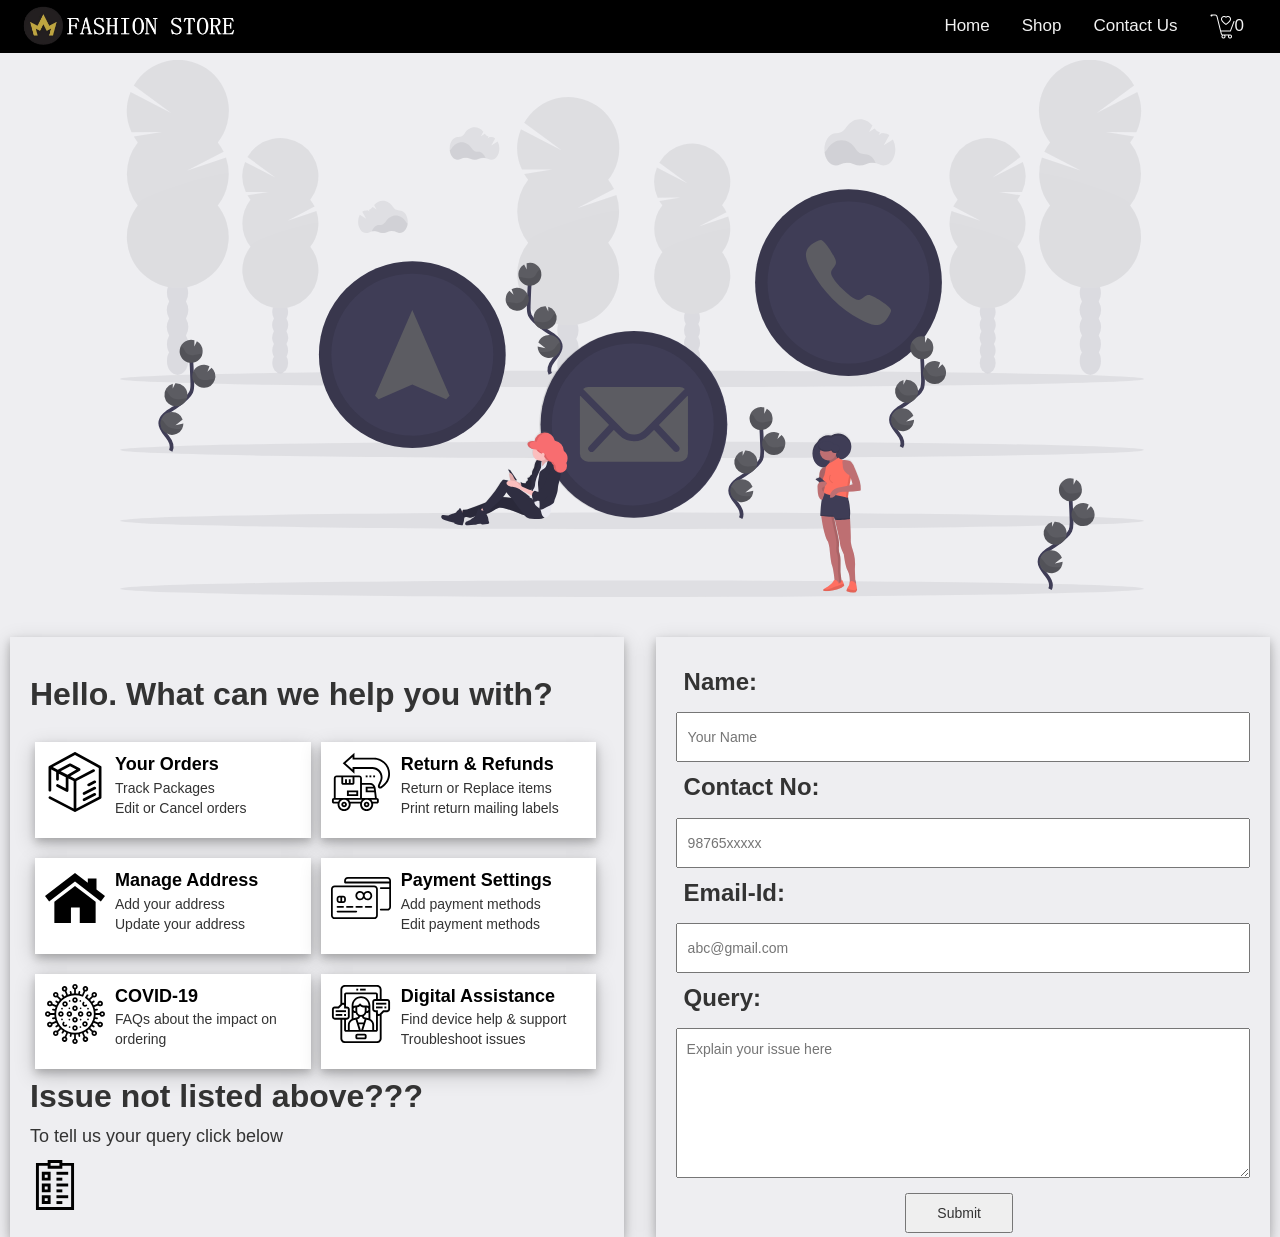
<file: contact.html>
<!DOCTYPE html>
<html>
  <head>
    <title>Fashion Store | Contact Us</title>
    <meta charset="utf-8" />
    <meta name="viewport" content="width=device-width, initial-scale=1" />
    <!-- Bootstrap cdn -->
    <link
      rel="stylesheet"
      href="https://cdnjs.cloudflare.com/ajax/libs/font-awesome/4.7.0/css/font-awesome.min.css"
    />
    <link
      rel="stylesheet"
      href="https://maxcdn.bootstrapcdn.com/bootstrap/3.4.1/css/bootstrap.min.css"
    />
    <script src="https://ajax.googleapis.com/ajax/libs/jquery/3.5.1/jquery.min.js"></script>
    <script src="https://maxcdn.bootstrapcdn.com/bootstrap/3.4.1/js/bootstrap.min.js"></script>

    <!-- styles -->
    <link rel="stylesheet" type="text/css" href="css/contact.css" />
  </head>
  <body id="main">
    <!-- NAVBAR BEGINS -->
    <div class="topnav" id="myTopnav">
      <a href="index.html" class="logo"><img src="photos/logo.jpg" /></a>
      <a href="javascript:void(0);" class="icon" onclick="myFunction()">
        <i class="fa fa-bars"></i>
      </a>
      <a href="cart.html" class="cart"
        ><img src="photos/cart.png" /><span>0</span></a
      >
      <a href="contact.html">Contact Us</a>
      <a href="shop.html">Shop</a>
      <a href="index.html">Home</a>
    </div>
    <!-- NAVBAR ENDS -->

    <div class="image">
      <img src="photos/contact-us.svg" />
    </div>

    <div class="itembar">
      <div class="item1">
        <form
          onsubmit="return validateName() && validatePhone() && validateEmail()"
          action="contact.html"
        >
          <label for="name">Name:</label><br />
          <input
            type="text"
            name="name"
            placeholder="Your Name"
            id="Name"
            onblur="validateName()"
            required
          /><span id="sName"> </span> <br />
          <label for="contact">Contact No:</label><br />
          <input
            type="number"
            name="contact"
            placeholder="98765xxxxx"
            maxlength="10"
            id="Phone"
            onblur="validatePhone()"
            required
          /><span id="sPhone"> </span><br />
          <label for="email">Email-Id:</label><br />
          <input
            type="email"
            name="email"
            placeholder="abc@gmail.com"
            id="Email"
            onblur="validateEmail()"
            required
          /><span id="sEmail"> </span><br />
          <label for="query">Query:</label><br />
          <textarea
            name="query"
            placeholder="Explain your issue here"
            required
          ></textarea
          ><br />
          <button
            type="submit"
            onclick="alert('Your form have been submitted')"
          >
            Submit
          </button>
        </form>
      </div>
      <div class="item2">
        <h1>Hello. What can we help you with?</h1>

        <div class="cards">
          <img src="photos/package.svg" />
          <a href="">Your Orders</a>
          <p>Track Packages<br />Edit or Cancel orders</p>
        </div>
        <div class="cards">
          <img src="photos/shipping.svg" />
          <a href="">Return & Refunds</a>
          <p>Return or Replace items<br />Print return mailing labels</p>
        </div>
        <div class="cards">
          <img src="photos/home.svg" />
          <a href="">Manage Address</a>
          <p>Add your address<br />Update your address</p>
        </div>
        <div class="cards">
          <img src="photos/pay.svg" />
          <a href="">Payment Settings</a>
          <p>Add payment methods<br />Edit payment methods</p>
        </div>
        <div class="cards">
          <img src="photos/virus.svg" />
          <a href="">COVID-19</a>
          <p>FAQs about the impact on ordering</p>
        </div>
        <div class="cards">
          <img src="photos/digital-assistant.svg" />
          <a href="">Digital Assistance</a>
          <p>Find device help & support<br />Troubleshoot issues</p>
        </div>

        <h2>Issue not listed above???</h2>
        <p id="abc">To tell us your query click below</p>
        <a href="#Name"
          ><img
            src="photos/form.svg"
            style="height: 50px; width: 50px"
            id="formlink"
        /></a>
      </div>
    </div>

    <!-- js -->
    <script>
      function myFunction() {
        var x = document.getElementById("myTopnav");
        if (x.className === "topnav") {
          x.className += " responsive";
        } else {
          x.className = "topnav";
        }
      }
    </script>
    <script src="js/main.js"></script>
    <script src="js/women.js"></script>
    <script src="js/details.js"></script>
    <script src="js/contact.js"></script>
  </body>
</html>
</file>
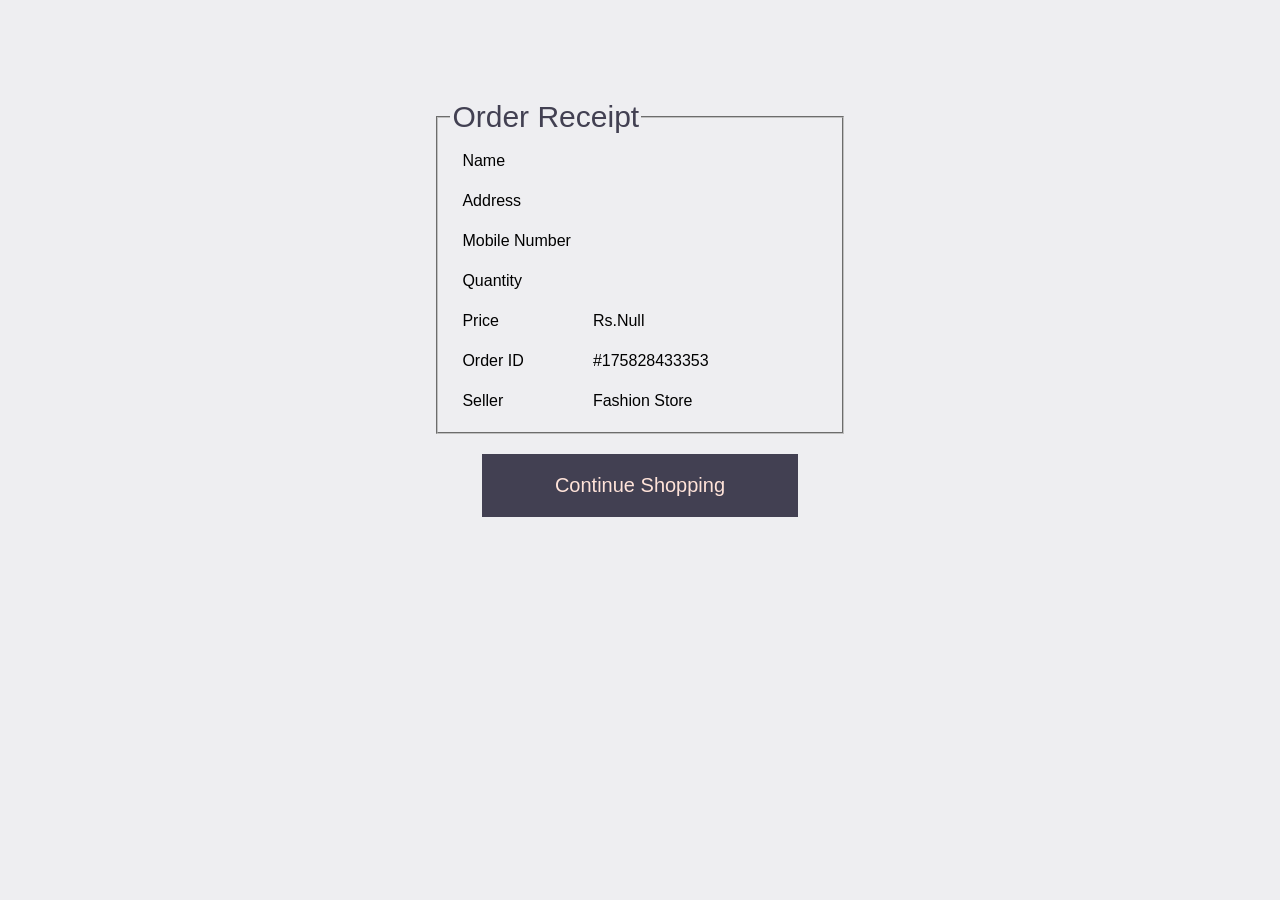
<file: orderReceipt.html>
<!DOCTYPE html>
<html lang="en">
  <head>
    <meta charset="UTF-8" />
    <meta name="viewport" content="width=device-width, initial-scale=1.0" />
    <title>Fashion Store | Receipt</title>
    <link rel="stylesheet" href="css/orderReceipt.css" />
  </head>
  <body onload="generateRandomId();getDetails()">
    <fieldset>
      <legend>Order Receipt</legend>
      <table>
        <tr>
          <td>Name</td>
          <td id="orderName"></td>
        </tr>

        <tr>
          <td>Address</td>
          <td id="orderAddress"></td>
        </tr>

        <tr>
          <td>Mobile Number</td>
          <td id="orderMobileNumber"></td>
        </tr>

        <tr>
          <td>Quantity</td>
          <td id="orderQuantity"></td>
        </tr>

        <tr>
          <td>Price</td>
          <td id="orderPrice"></td>
        </tr>

        <tr>
          <td>Order ID</td>
          <td id="orderId"></td>
        </tr>

        <tr>
          <td>Seller</td>
          <td>Fashion Store</td>
        </tr>
      </table>
    </fieldset>
    <a href="index.html"><button>Continue Shopping</button></a>
    <script src="js/main.js"></script>
    <script src="js/women.js"></script>
    <script src="js/details.js"></script>
  </body>
</html>
</file>
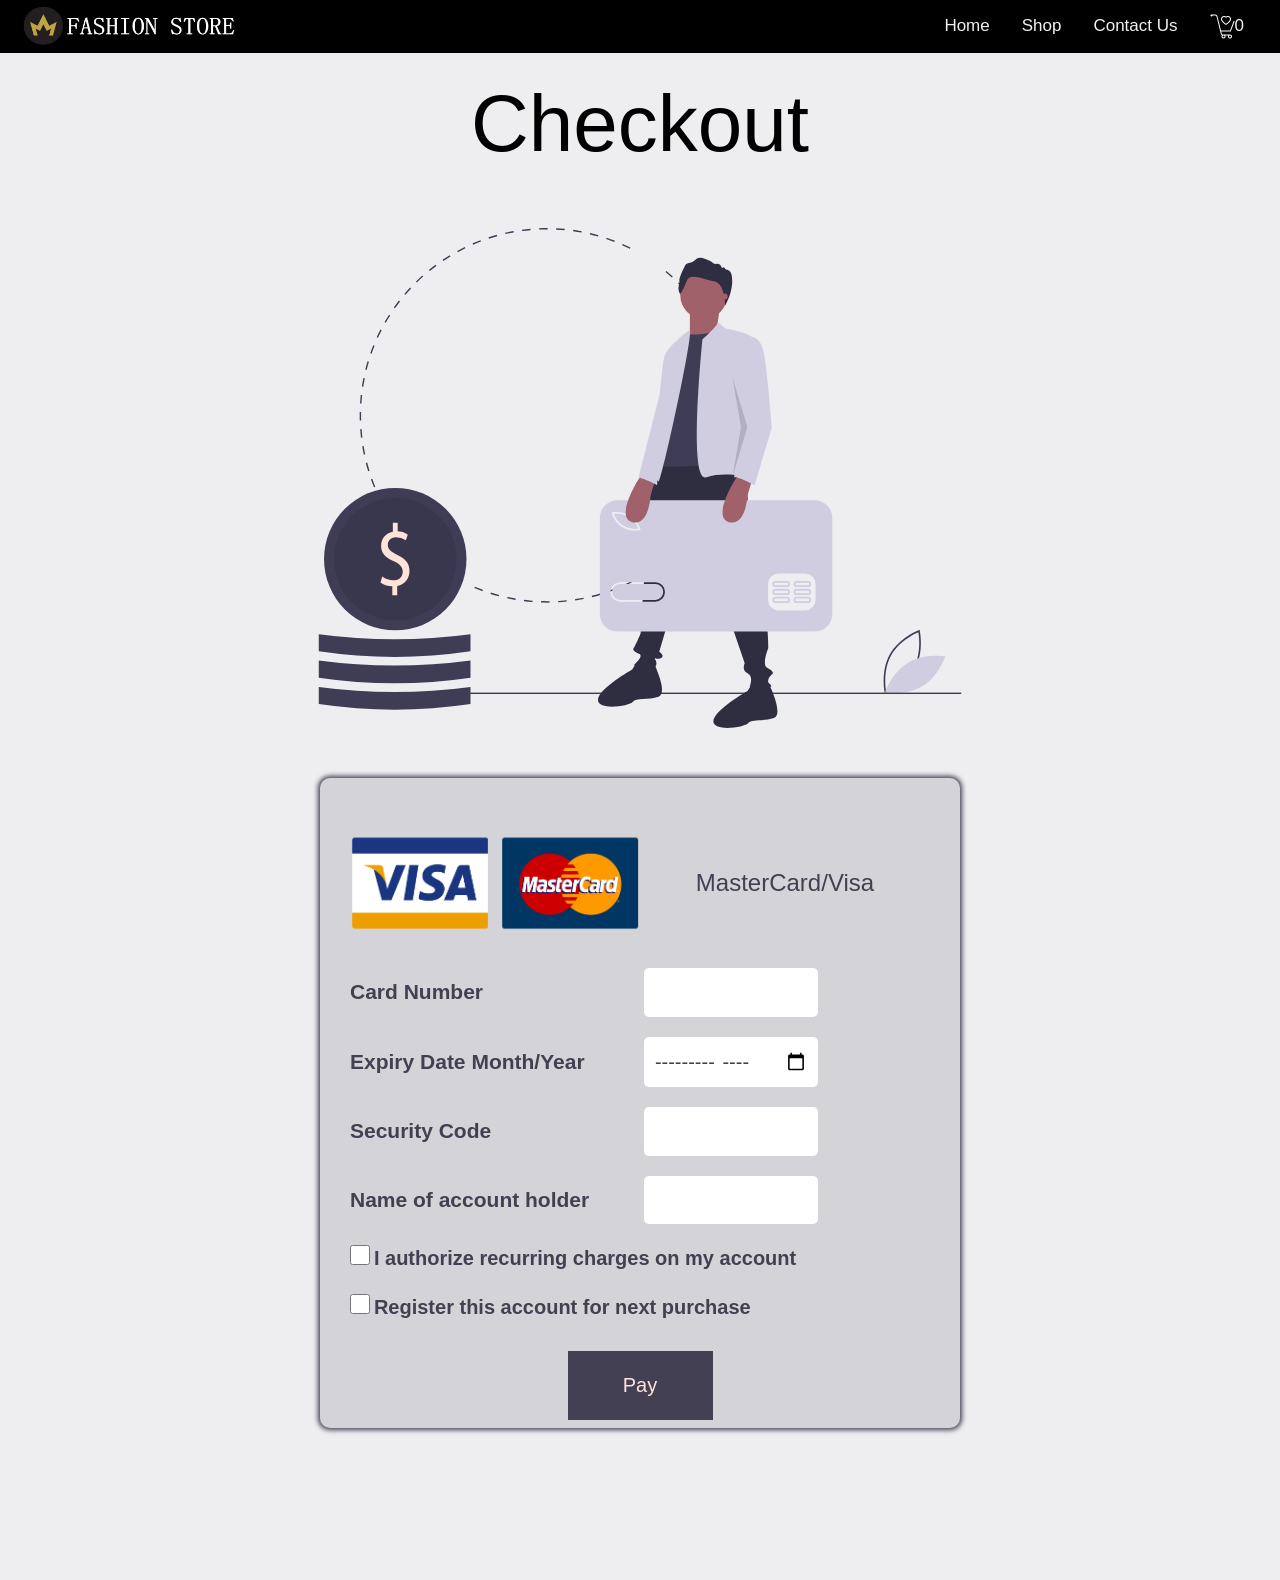
<file: pay.html>
<!DOCTYPE html>
<html lang="en">
  <head>
    <title>Fashion Store | Pay</title>
    <meta charset="utf-8" />
    <meta name="viewport" content="width=device-width, initial-scale=1" />
    <!-- Bootstrap cdn -->
    <link
      rel="stylesheet"
      href="https://cdnjs.cloudflare.com/ajax/libs/font-awesome/4.7.0/css/font-awesome.min.css"
    />
    <link
      rel="stylesheet"
      href="https://maxcdn.bootstrapcdn.com/bootstrap/3.4.1/css/bootstrap.min.css"
    />
    <script src="https://ajax.googleapis.com/ajax/libs/jquery/3.5.1/jquery.min.js"></script>
    <script src="https://maxcdn.bootstrapcdn.com/bootstrap/3.4.1/js/bootstrap.min.js"></script>

    <!-- styles -->
    <link rel="stylesheet" type="text/css" href="css/pay.css" />
  </head>
  <body id="main">
    <!-- NAVBAR BEGINS -->
    <div class="topnav" id="myTopnav">
      <a href="index.html" class="logo"><img src="photos/logo.jpg" /></a>
      <a href="javascript:void(0);" class="icon" onclick="myFunction()">
        <i class="fa fa-bars"></i>
      </a>
      <a href="cart.html" class="cart"
        ><img src="photos/cart.png" /><span>0</span></a
      >
      <a href="contact.html">Contact Us</a>
      <a href="shop.html">Shop</a>
      <a href="index.html">Home</a>
    </div>
    <!-- NAVBAR ENDS -->

    <div class="svg">
      <h1>Checkout</h1>
      <img src="svg/undraw_pay_online_b1hk.svg" width="100%" height="500px" />
    </div>
    <div class="details-container">
      <div class="image-container">
        <img src="mastercard.png" alt="visa-mastercard" />
      </div>
      <div class="heading-container">
        <h3>MasterCard/Visa</h3>
      </div>
      <div class="form">
        <form action="orderReceipt.html">
          <label class="field-label">Card Number</label>
          <input type="text" maxlength="16" class="fields" required />
          <br />
          <label class="field-label">Expiry Date Month/Year</label>
          <input type="month" class="fields" required />
          <br />
          <label class="field-label">Security Code</label>
          <input type="text" maxlength="3" class="fields" required />
          <br />
          <label class="field-label">Name of account holder</label>
          <input type="text" class="fields" required />
          <br />
          <input type="checkbox" class="check" required />
          <label for="check" class="checkbox-text"
            >I authorize recurring charges on my account</label
          >
          <br />
          <input type="checkbox" class="check" required />
          <label for="check" class="checkbox-text"
            >Register this account for next purchase</label
          >
          <br />
          <input type="submit" value="Pay" id="pay" />
        </form>
      </div>
    </div>
    <!-- js -->
    <script>
      function myFunction() {
        var x = document.getElementById("myTopnav");
        if (x.className === "topnav") {
          x.className += " responsive";
        } else {
          x.className = "topnav";
        }
      }
    </script>
    <script src="js/main.js"></script>
    <script src="js/women.js"></script>
  </body>
</html>
</file>
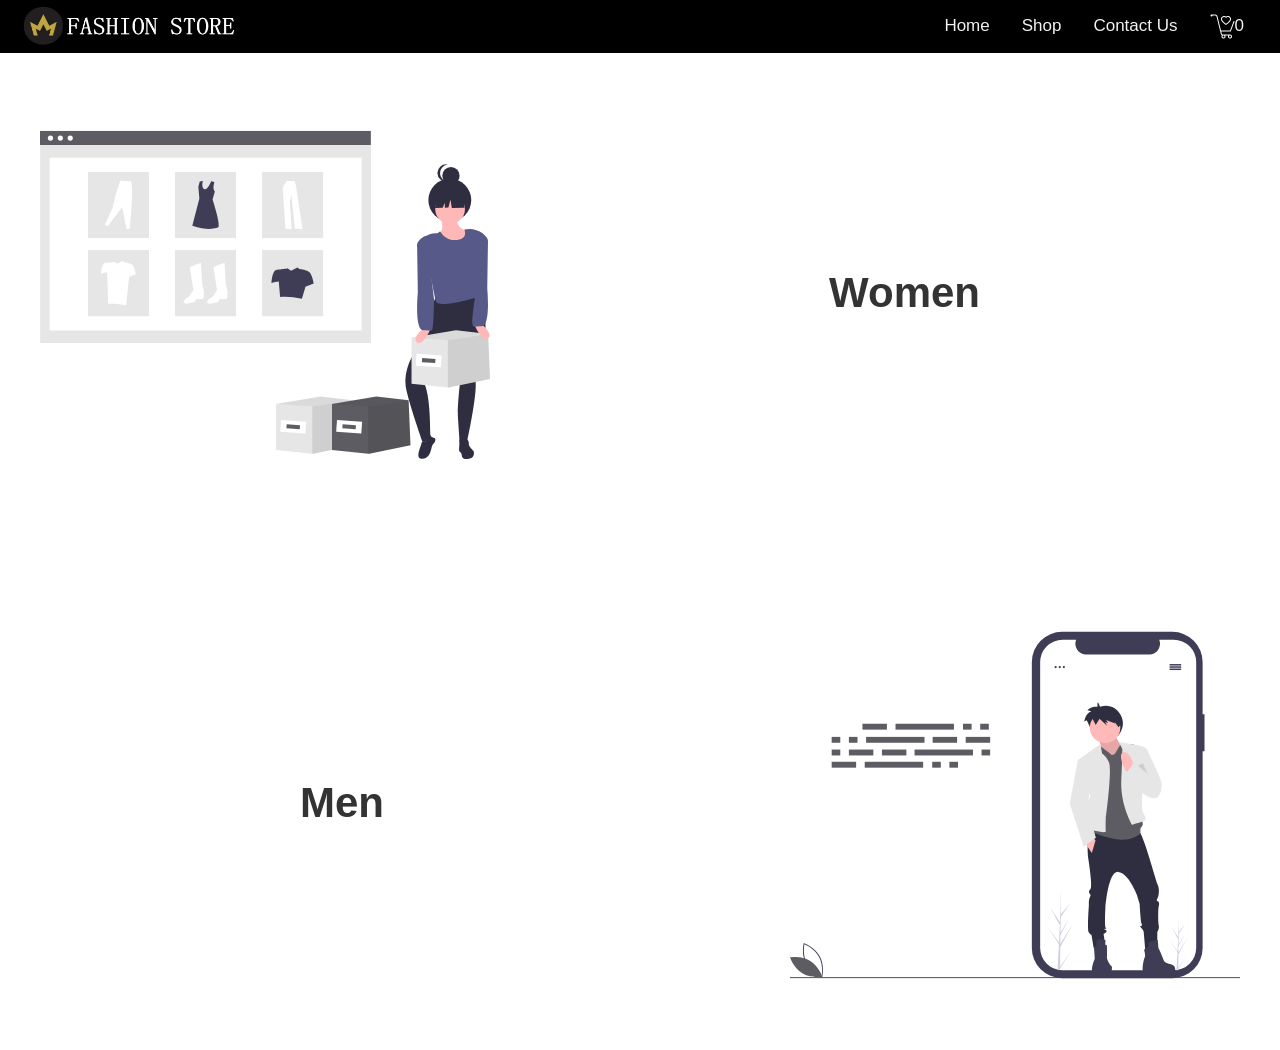
<file: shop.html>
<!DOCTYPE html>
<html>
  <head>
    <title>Fashion Store | Shop</title>
    <link
      rel="stylesheet"
      href="https://cdnjs.cloudflare.com/ajax/libs/font-awesome/4.7.0/css/font-awesome.min.css"
    />
    <!-- Bootstrap CDN -->
    <meta charset="utf-8" />
    <meta name="viewport" content="width=device-width, initial-scale=1" />
    <link
      rel="stylesheet"
      href="https://maxcdn.bootstrapcdn.com/bootstrap/3.4.1/css/bootstrap.min.css"
    />
    <script src="https://ajax.googleapis.com/ajax/libs/jquery/3.5.1/jquery.min.js"></script>
    <script src="https://maxcdn.bootstrapcdn.com/bootstrap/3.4.1/js/bootstrap.min.js"></script>

    <!-- styles -->
    <link rel="stylesheet" type="text/css" href="css/shop.css" />
  </head>

  <body id="main">
    <!-- NAVBAR BEGINS -->
    <div class="topnav" id="myTopnav">
      <a href="index.html" class="logo"><img src="photos/logo.jpg" /></a>
      <a href="javascript:void(0);" class="icon" onclick="myFunction()">
        <i class="fa fa-bars"></i>
      </a>
      <a href="cart.html" class="cart"
        ><img src="photos/cart.png" /><span>0</span></a
      >
      <a href="contact.html">Contact Us</a>
      <a href="shop.html">Shop</a>
      <a href="index.html">Home</a>
    </div>
    <!-- NAVBAR ENDS -->

    <section class="images">
      <div>
        <a href="women.html">
          <img src="photos/women2.svg" />
        </a>
      </div>
      <div>
        <h1 class="text1">Women</h1>
      </div>
    </section>
    <section class="images1">
      <div>
        <a href="men.html">
          <img src="photos/male1.svg" />
        </a>
      </div>
      <div>
        <h1 class="text2">Men</h1>
      </div>
    </section>

    <!-- <section class="images2">
	<div>
		<a href="kid.html">
		<img src="photos/children.svg"  >
	</a>
	</div>
	<div>
		<h1 class="text3">Kids</h1>
	</div>
</section> -->
    <!-- js -->
    <script>
      function myFunction() {
        var x = document.getElementById("myTopnav");
        if (x.className === "topnav") {
          x.className += " responsive";
        } else {
          x.className = "topnav";
        }
      }
    </script>
    <script src="js/main.js"></script>
    <script src="js/women.js"></script>
    <script src="js/details.js"></script>
  </body>
</html>
</file>
<file: css/contact.css>
* {
  outline: none;
}
body {
  margin: 0;
  font-family: Arial, Helvetica, sans-serif;
  background-color: #eeeef1;
}

.topnav {
  padding: 0px 20px;
  overflow: hidden;
  background-color: black;
  position: fixed;
  top: 0;
  width: 100vw;
  z-index: 10;
}

.topnav a {
  float: right;
  display: block;
  color: #f2f2f2;
  text-align: center;
  padding: 14px 16px;
  text-decoration: none;
  font-size: 17px;
}
.topnav a:first-child {
  float: left;
  display: block;
  padding: 6px 0px;
}
.topnav a:first-child:hover {
  transform: none;
}
.topnav a:first-child img {
  height: 40px;
  width: 223px;
}

.topnav a:hover {
  transform: scale(1.1);
  color: white;
  text-decoration: none;
}

.topnav .icon {
  display: none;
}
.cart img {
  width: 25px;
  height: auto;
}

@media screen and (max-width: 600px) {
  .topnav a:not(:first-child) {
    display: none;
  }
  .topnav a.icon {
    float: right;
    display: block;
  }
  .topnav {
    padding: 0px 10px;
  }
  .topnav a {
    padding: 12px 4px;
  }
  .topnav a:hover {
    transform: none;
  }
}

@media screen and (max-width: 600px) {
  .topnav.responsive {
    position: relative;
  }
  .topnav.responsive .icon {
    position: absolute;
    right: 0;
    top: 0;
  }
  .topnav.responsive a {
    float: none;
    display: block;
    text-align: left;
  }
  .topnav {
    padding: 0px 10px;
  }
  .topnav a {
    padding: 12px 4px;
  }
  .topnav a:hover {
    transform: none;
  }
}
.image {
  margin-top: 60px;
  margin-bottom: 40px;
}
.image img {
  width: 80%;
  margin-left: 120px;
}

.itembar {
  width: 100%;
}
.item1 {
  float: right;
  width: 48%;
  height: 600px;
  margin-right: 10px;
  margin-left: 10px;
  box-shadow: 0 4px 8px 0 rgba(0, 0, 0, 0.2), 0 6px 20px 0 rgba(0, 0, 0, 0.19);
  padding: 20px;
  /*background-color: white;*/
}
.item2 {
  float: left;
  width: 48%;
  height: 600px;
  margin-right: 10px;
  margin-left: 10px;
  box-shadow: 0 4px 8px 0 rgba(0, 0, 0, 0.2), 0 6px 20px 0 rgba(0, 0, 0, 0.19);
  padding: 20px;
  overflow: scroll;
}
.item1 input,
textarea {
  width: 100%;
  height: 50px;
  padding: 10px;
  /*background-color: white;*/
  /*color: black;*/
}
textarea {
  height: 150px;
  overflow: scroll;
}
.item1 label {
  font-size: x-large;
  padding: 8px;
  /*color: white;*/
}
.item1 button {
  padding: 8px 30px;
  margin-top: 10px;
  margin-left: 40%;
  margin-right: auto;
}
.item1 button:hover {
  background-color: green;
  color: white;
}
.item2 h1 {
  font-weight: bolder;
  font-size: xx-large;
  margin-bottom: 20px;
}
.cards {
  float: left;
  width: 48%;
  background-color: white;
  padding: 10px;
  box-shadow: 0 4px 8px 0 rgba(0, 0, 0, 0.2), 0 6px 20px 0 rgba(0, 0, 0, 0.19);
  margin: 10px 5px;
}
.cards img {
  float: left;
  height: 60px;
  width: 60px;
  margin-right: 10px;
}
.cards a {
  font-size: large;
  color: black;
  font-weight: bold;
}
.item2 h2 {
  font-weight: bold;
  font-size: xx-large;
}
#abc {
  font-size: large;
}
#formlink:hover {
  transform: scale(1.1);
}
</file>
<file: css/orderReceipt.css>
body {
  background-color: #eeeef1;
  font-family: sans-serif;
  text-transform: capitalize;
}
legend {
  font-size: 30px;
  color: rgb(66, 64, 82);
}
td {
  padding: 10px;
}
a {
  text-decoration: none;
}

fieldset {
  width: 30%;
  margin: auto;
  margin-top: 100px;
}
button {
  border: none;
  font-size: 20px;
  padding: 20px;
  width: 25%;
  display: block;
  margin: 20px auto;
  background-color: rgb(66, 64, 82);
  color: rgba(255, 227, 217, 1);
}
button:hover {
  background-color: green;
  color: white;
  animation-name: changeColor;
  animation-duration: 0.5s;
}
@keyframes changeColor {
  from {
    background-color: rgb(66, 64, 82);
    color: rgba(255, 227, 217, 1);
  }
  to {
    background-color: green;
    color: white;
  }
}
</file>
<file: css/pay.css>
html {
  scroll-behavior: smooth;
}
* {
  outline: none;
}
body {
  margin: 0;
  font-family: Arial, Helvetica, sans-serif;
  height: 1500px;
  background-color: #eeeef1;
}

.topnav {
  padding: 0px 20px;
  overflow: hidden;
  background-color: black;
  position: fixed;
  top: 0;
  width: 100vw;
  z-index: 10;
}

.topnav a {
  float: right;
  display: block;
  color: #f2f2f2;
  text-align: center;
  padding: 14px 16px;
  text-decoration: none;
  font-size: 17px;
}
.topnav a:first-child {
  float: left;
  display: block;
  padding: 6px 0px;
}
.topnav a:first-child:hover {
  transform: none;
}
.topnav a:first-child img {
  height: 40px;
  width: 223px;
}

.topnav a:hover {
  transform: scale(1.1);
  color: white;
  text-decoration: none;
}

.topnav .icon {
  display: none;
}
.cart img {
  width: 25px;
  height: auto;
}

@media screen and (max-width: 600px) {
  .topnav a:not(:first-child) {
    display: none;
  }
  .topnav a.icon {
    float: right;
    display: block;
  }
  .topnav {
    padding: 0px 10px;
  }
  .topnav a {
    padding: 12px 4px;
  }
  .topnav a:hover {
    transform: none;
  }
}

@media screen and (max-width: 600px) {
  .topnav.responsive {
    position: relative;
  }
  .topnav.responsive .icon {
    position: absolute;
    right: 0;
    top: 0;
  }
  .topnav.responsive a {
    float: none;
    display: block;
    text-align: left;
  }
  .topnav {
    padding: 0px 10px;
  }
  .topnav a {
    padding: 12px 4px;
  }
  .topnav a:hover {
    transform: none;
  }
}
ion-icon {
  font-size: 25px;
}
.svg {
  position: relative;
}
.svg h1 {
  text-align: center;
  font-size: 80px;
  color: black;
  margin-top: 80px;
}
.svg img {
  margin-top: 50px;
}

.details-container {
  width: 50%;
  margin: auto;
  background-color: #d4d4d8;
  height: 650px;
  margin-top: 50px;
  color: rgb(66, 64, 82);
  font-family: sans-serif;
  padding: 30px;
  overflow: hidden;
  box-shadow: 0px 0px 5px 2px rgb(66, 64, 82);
  border-radius: 10px;
}
.image-container {
  width: 50%;

  display: inline-flex;
  height: 150px;
  float: left;
}
.heading-container {
  display: inline-flex;
  width: 50%;
  height: 150px;
  float: left;
  font-size: 35px;
  text-align: center;
}
h3 {
  width: 100%;
  margin-top: auto;
  margin-bottom: auto;
}
.image-container > img {
  width: 100%;
  margin-top: auto;
  margin-bottom: auto;

  display: block;
}
.field-label {
  width: 50%;
  display: inline-block;
  margin-bottom: 10px;
  margin-top: 10px;
  font-size: 1.5em;
}
.fields {
  border: none;
  padding: 10px;
  margin-bottom: 10px;
  margin-top: 10px;
  width: 30%;
  border-radius: 5px;
  font-family: sans-serif;
  font-size: 20px;
  color: rgb(66, 64, 82);
}
.check {
  height: 20px;
  width: 20px;
  /* margin-bottom: 10px; */
  margin-top: 10px;
  border-radius: 5px;
}
.checkbox-text {
  display: inline-block;
  margin-top: 10px;
  margin-bottom: 10px;
  font-size: 20px;
}
#pay {
  border: none;
  font-size: 20px;
  padding: 20px;
  width: 25%;
  display: block;
  margin: 20px auto;
  background-color: rgb(66, 64, 82);
  color: rgba(255, 227, 217, 1);
}
#pay:hover {
  background-color: green;
  color: white;
  animation-name: changeColor;
  animation-duration: 0.5s;
}
@keyframes changeColor {
  from {
    background-color: rgb(66, 64, 82);
    color: rgba(255, 227, 217, 1);
  }
  to {
    background-color: green;
    color: white;
  }
}
</file>
<file: css/shop.css>
body {
  margin: 0;
  font-family: Arial, Helvetica, sans-serif;
}

.topnav {
  padding: 0px 20px;
  overflow: hidden;
  background-color: black;
  position: fixed;
  top: 0;
  width: 100vw;
  z-index: 10;
}

.topnav a {
  float: right;
  display: block;
  color: #f2f2f2;
  text-align: center;
  padding: 14px 16px;
  text-decoration: none;
  font-size: 17px;
}
.topnav a:first-child {
  float: left;
  display: block;
  padding: 6px 0px;
}
.topnav a:first-child:hover {
  transform: none;
}
.topnav a:first-child img {
  height: 40px;
  width: 223px;
}

.topnav a:hover {
  transform: scale(1.1);
  color: white;
  text-decoration: none;
}

.topnav .icon {
  display: none;
}
.cart img {
  width: 25px;
  height: auto;
}

@media screen and (max-width: 600px) {
  .topnav a:not(:first-child) {
    display: none;
  }
  .topnav a.icon {
    float: right;
    display: block;
  }
  .topnav {
    padding: 0px 10px;
  }
  .topnav a {
    padding: 12px 4px;
  }
  .topnav a:hover {
    transform: none;
  }
}

@media screen and (max-width: 600px) {
  .topnav.responsive {
    position: relative;
  }
  .topnav.responsive .icon {
    position: absolute;
    right: 0;
    top: 0;
  }
  .topnav.responsive a {
    float: none;
    display: block;
    text-align: left;
  }
  .topnav {
    padding: 0px 10px;
  }
  .topnav a {
    padding: 12px 4px;
  }
  .topnav a:hover {
    transform: none;
  }
}
section {
  width: 100%;
  margin-bottom: 10px;
  height: 500px;
  margin-top: 10px;
  padding: 40px 20px;
  position: relative;
}
.images div {
  float: left;
}
.images a img {
  float: right;
  height: 450px;
  width: 450px;
  margin: 20px;
}
.images1 div {
  float: right;
}
.images1 a img {
  float: left;
  height: 450px;
  width: 450px;
  margin: 20px;
}
.images2 div {
  float: left;
}
.images2 a img {
  height: 450px;
  width: 850px;
}
.text1,
.text3 {
  position: absolute;
  top: 240px;
  right: 300px;
  font-size: 3em;
  font-weight: bold;
}
.text2 {
  position: absolute;
  top: 240px;
  left: 300px;
  font-size: 3em;
  font-weight: bold;
}
</file>
